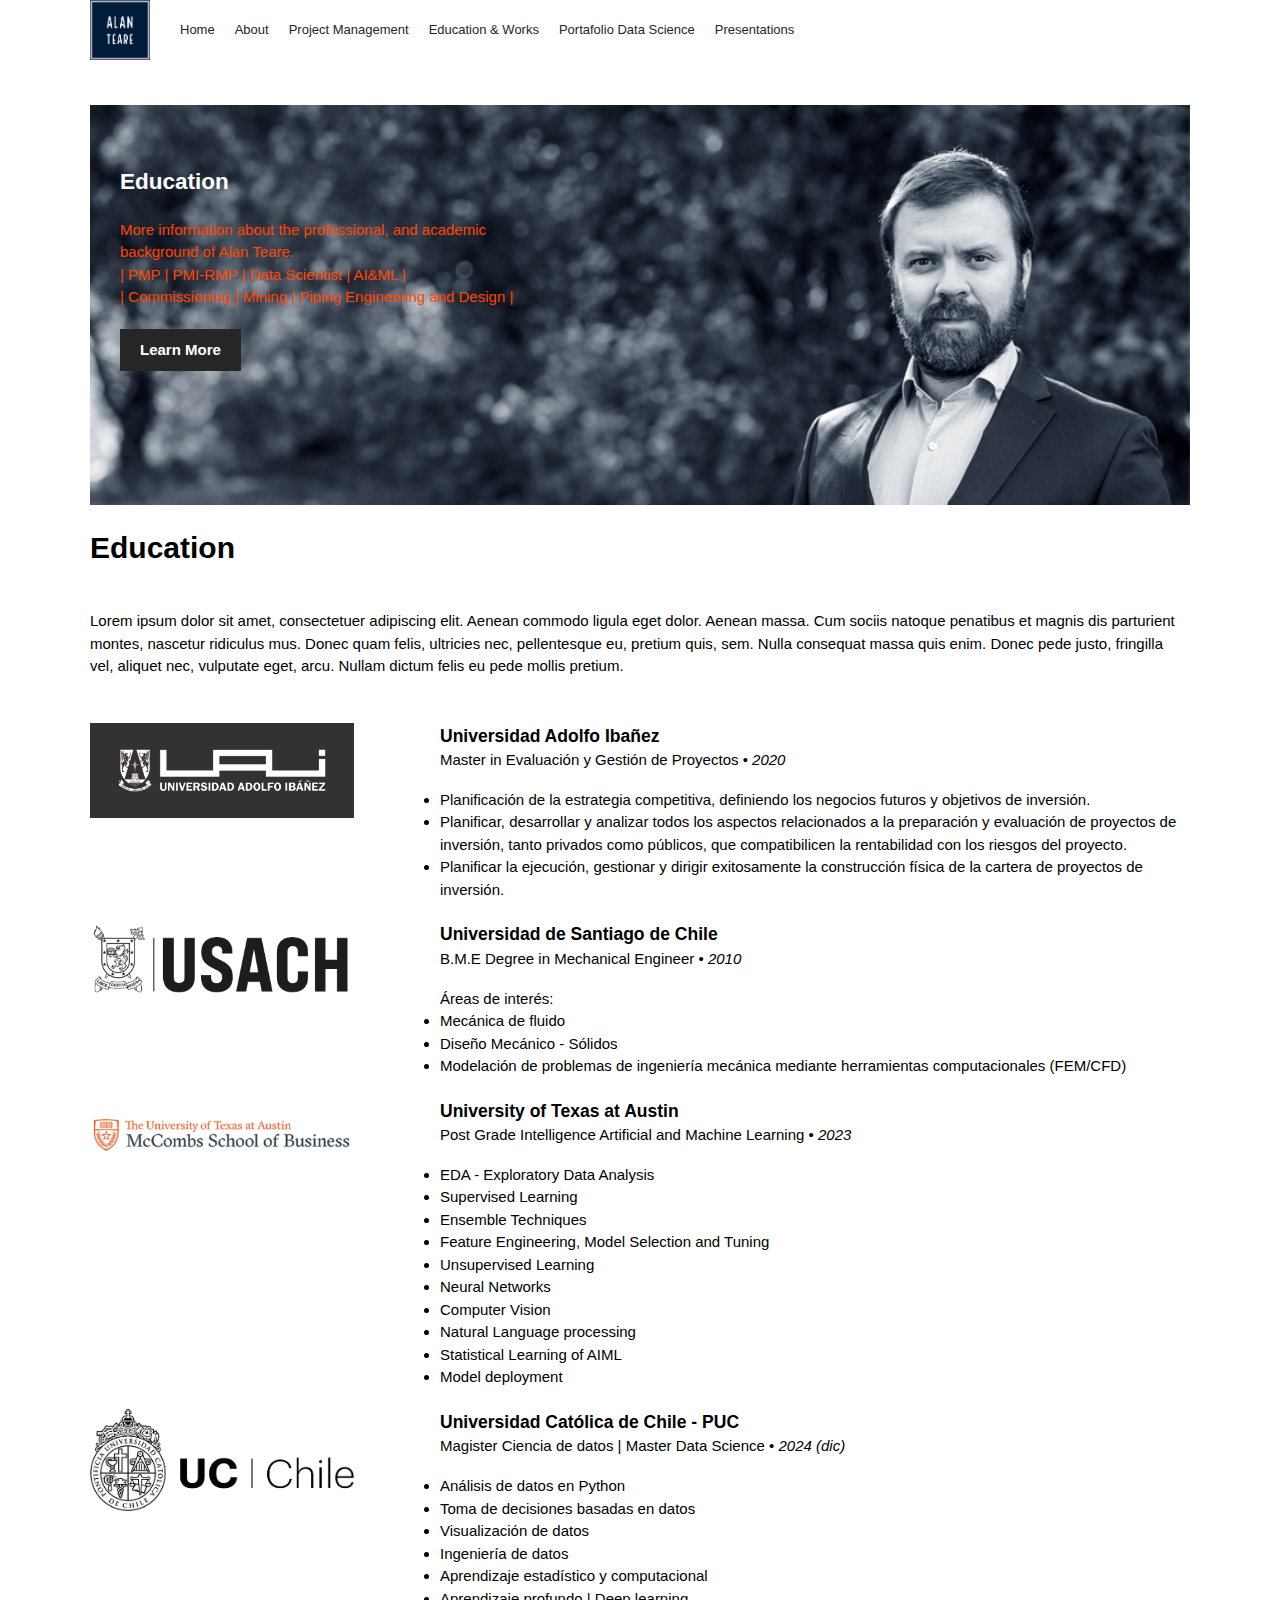
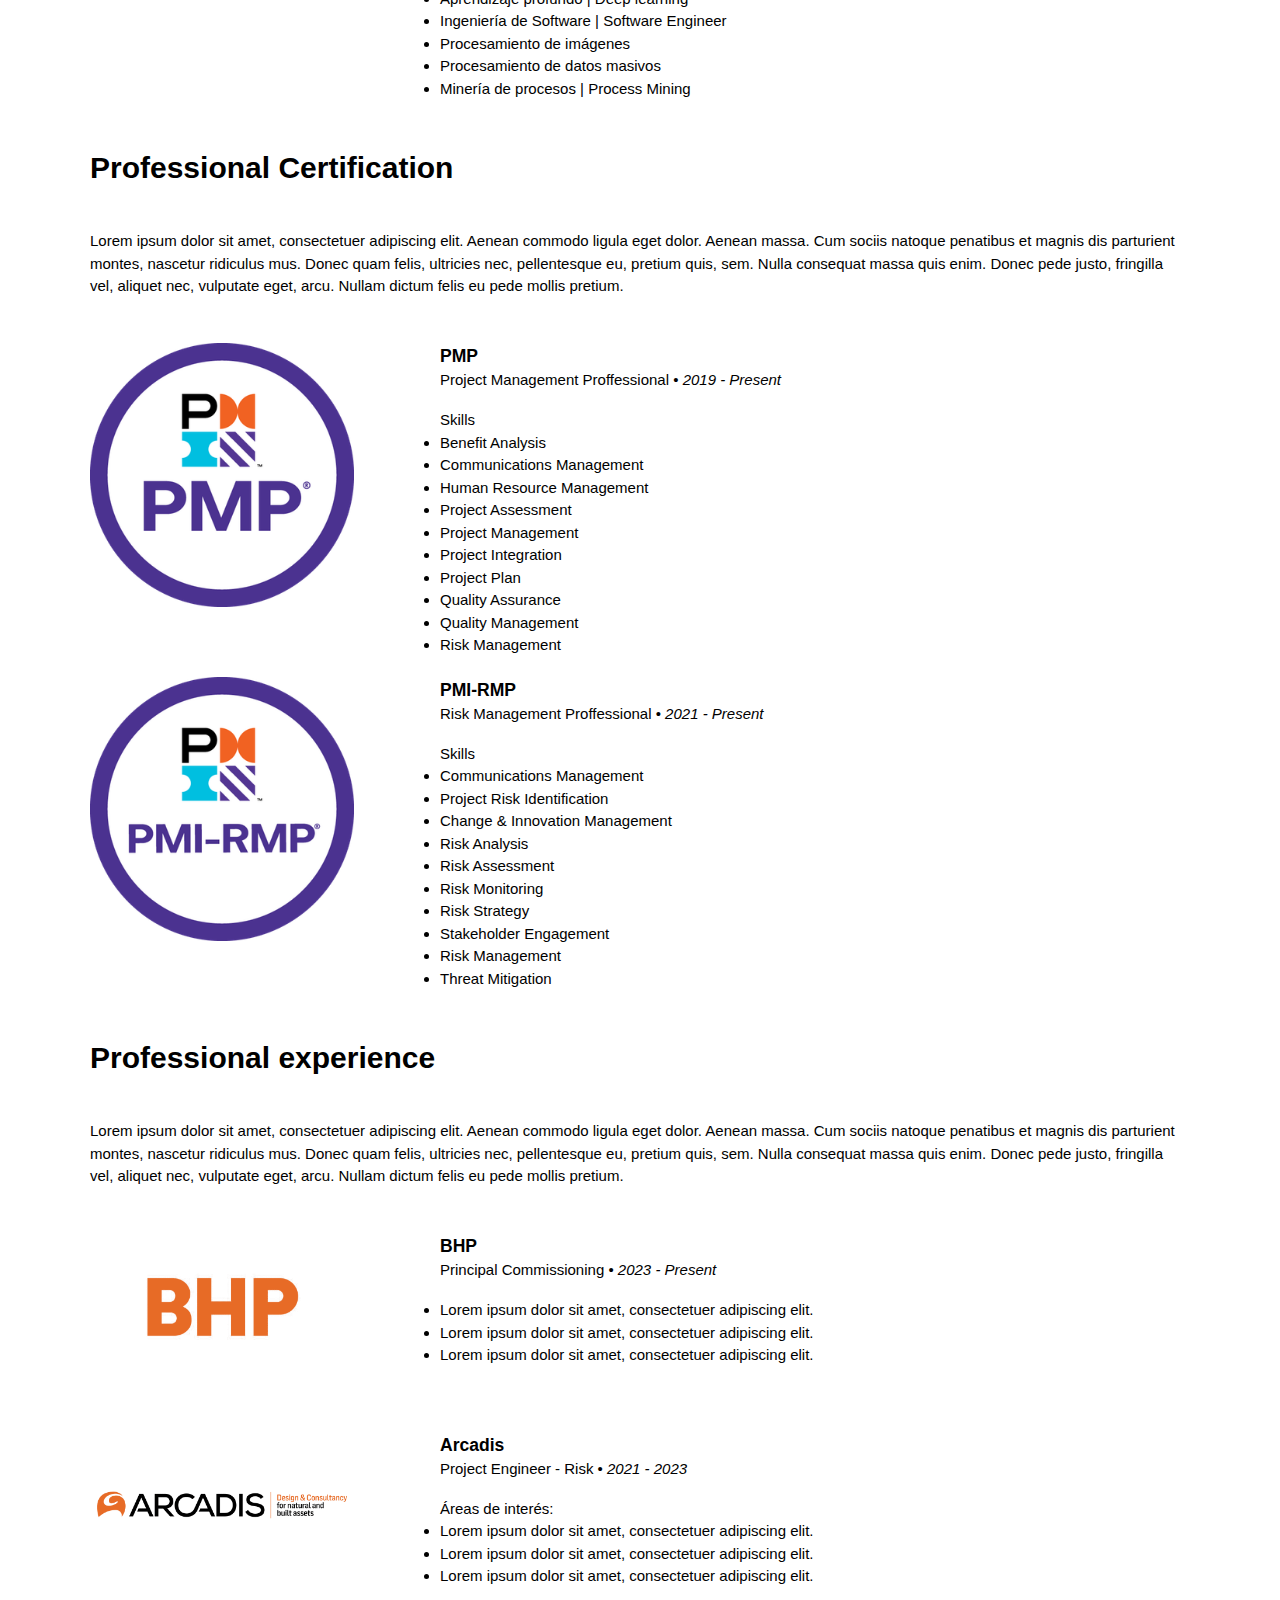
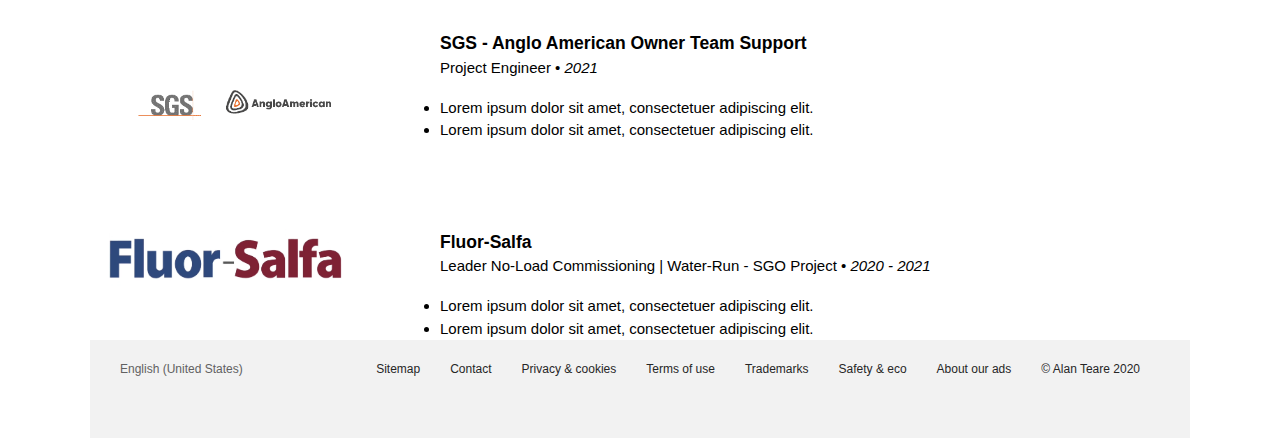
<file: Education.html>
<!DOCTYPE html>
    <html lang="en">
    
    <head>
        <meta charset="UTF-8">
        <meta name="viewport" content="width=device-width, initial-scale=1.0">
        <link rel="stylesheet" href="https://cdnjs.cloudflare.com/ajax/libs/font-awesome/6.5.1/css/all.min.css"
            integrity="sha512-DTOQO9RWCH3ppGqcWaEA1BIZOC6xxalwEsw9c2QQeAIftl+Vegovlnee1c9QX4TctnWMn13TZye+giMm8e2LwA=="
            crossorigin="anonymous" referrerpolicy="no-referrer" />
        <title>Alan Teare</title>
        <link rel="stylesheet" href="css/style.css">
    
    </head>
    
    <body>
        <div class="container">
            <!-- Navbar -->
            <nav class="main-nav">
                <br>
                <br>
                
                <img src="images\Logo2.jpg" alt="Alan Teare" class="logo">
                <ul class="main-menu">
                    <li><a href="#"> Home </a></li>
                    <li><a href="#"> About</a></li>
                    <li><a href="#"> Project Management </a></li>
                    <li><a href="#"> Education & Works </a></li>
                    <li><a href="#"> Portafolio Data Science</a></li>
                    <li><a href="#"> Presentations</a></li>
    
                </ul>
    
                <ul class="right-menu">
                    <li>
                        <a href="#">
                    </li>
                    <i class="fas fa-search"></i>
                    </a>
                    </i>
                    <li>
                        <a href="#">
                    </li>
                    <i class="fas fa-shopping-cart"></i>
                    </a>
                    </i>
                </ul>
    
            </nav>



        <!-- </section> -->
        <br>
        <br>
        <!-- Xbox -->
        <section class="xbox">
            <div class="content">
                <h2> Education</h2>
                <p> More information about the professional, and  academic background of Alan Teare. <br>
                | PMP | PMI-RMP | Data Scientist | AI&ML | <br>
                | Commissioning | Mining | Piping Engineering and Design | </p>
                <a href="#" class="btn">
                    Learn More <i class="fas fa-chevron-right"></i>
                </a>
            </div>
        </section>

        <div>
  
           <div class="content">
              <h1><span>Education</span></h1>
           </div>
  
           <div class="content">
 
                 <div>
                   <h3> </h3>
                    <p class="info"> <span></span> <em class="date"></em></p>
  
                    <p>
                    Lorem ipsum dolor sit amet, consectetuer adipiscing elit. Aenean commodo ligula eget dolor. Aenean massa.
                    Cum sociis natoque penatibus et magnis dis parturient montes, nascetur ridiculus mus. Donec quam felis,
                    ultricies nec, pellentesque eu, pretium quis, sem. Nulla consequat massa quis enim.
                    Donec pede justo, fringilla vel, aliquet nec, vulputate eget, arcu. Nullam dictum felis eu pede mollis pretium.
                    <br>
                    <br>
                    <br>

                    </p>
  
  
                 </div>
 
             </div>

        <section class="education-university">
            <div>
              <h1><img  src="images/logo-uai.jpg"></h1>
            </div>
  
           <div>
              <div>
                 <div>             
                    <h3>Universidad Adolfo Ibañez</h3>
                    <p class="info">Master in Evaluación y Gestión de Proyectos <span>&bull;</span> <em class="date"> 2020</em></p>
                    <p>
                       <li>Planificación de la estrategia competitiva, definiendo los negocios futuros y objetivos de inversión.</li>
                       <li>Planificar, desarrollar y analizar todos los aspectos relacionados a la preparación y evaluación de proyectos de inversión, tanto privados como públicos, que compatibilicen la rentabilidad con los riesgos del proyecto.</li>
                       <li>Planificar la ejecución, gestionar y dirigir exitosamente la construcción física de la cartera de proyectos de inversión.</li>
                    </p>
  
                 </div>
  
              </div> <!-- item end -->
       
           </div> <!-- main-col end -->
           
             <div>
              <h1><img  src="images/usach_logo_2.png"></h1>
              </div>
             <div>
                <div>
                   <div>
                      <h3>Universidad de Santiago de Chile</h3>
                    <p class="info">B.M.E Degree in Mechanical Engineer <span>&bull;</span> <em class="date"> 2010</em></p>
                    <p>
                    Áreas de interés:
                  <li> Mecánica de fluido </li>
                  <li> Diseño Mecánico - Sólidos</li>
                  <li> Modelación de problemas de ingeniería mecánica mediante herramientas computacionales (FEM/CFD)</li>
                    </p>
  
                </div>
  
            </div> <!-- item end -->
  
        </div> <!-- main-col end -->
  
  
           <div class="class="education-university"">
              <h1><img  src="images/UT_McCombs_3.png" width="200"></h1>
            </div>
  
           <div class="class="education-university"">
  
              <div>
  
                 <div>
  
                     <h3>University of  Texas at Austin   </h3>
                     <p class="info"> Post Grade Intelligence Artificial and Machine Learning <span>&bull;</span> <em class="date"> 2023</em></p>
                     <p>

                   
        
                     <li> EDA - Exploratory Data Analysis </li>
                     <li> Supervised Learning </li>
                     <li> Ensemble Techniques </li>
                     <li> Feature Engineering, Model Selection and Tuning </li>
                     <li> Unsupervised Learning </li>
                     <li> Neural Networks </li>
                     <li> Computer Vision </li>
                     <li> Natural Language processing </li>
                     <li> Statistical Learning of AIML </li>
                     <li> Model deployment </li>
                     </p>
                  </div>
              </div> <!-- item end -->
           </div> <!--main-col end -->

           <div class="class="education-university"">
            <h1><img  src="images/UC_Chile.jpg" width="200"></h1>
          </div>

         <div class="class="education-university"">

            <div>

               <div>

                   <h3>Universidad Católica de Chile - PUC   </h3>
                   <p class="info"> Magister Ciencia de datos | Master Data Science <span>&bull;</span> <em class="date"> 2024 (dic) </em></p>
                   <p>

                 
      
                   <li>  Análisis de datos en Python </li>
                   <li> Toma de decisiones basadas en datos </li>
                   <li> Visualización de datos </li>
                   <li> Ingeniería de datos </li>
                   <li> Aprendizaje estadístico y computacional </li>
                   <li> Aprendizaje profundo | Deep learning </li>
                   <li> Ingeniería de Software | Software Engineer </li>
                   <li> Procesamiento de imágenes </li>
                   <li> Procesamiento de datos masivos </li>
                   <li> Minería de procesos | Process Mining </li>
                   </p>
                </div>
            </div> <!-- item end -->
         </div> <!--main-col end -->           




    </section>

    <br>
    <br>
    
        <div>
    
           <div class="content">
              <h1><span> Professional Certification </span></h1>
           </div>
    
           <div class="content">
    
                 <div>
                   <h3> </h3>
                    <p class="info"> <span></span> <em class="date"></em></p>
    
                    <p>
                    Lorem ipsum dolor sit amet, consectetuer adipiscing elit. Aenean commodo ligula eget dolor. Aenean massa.
                    Cum sociis natoque penatibus et magnis dis parturient montes, nascetur ridiculus mus. Donec quam felis,
                    ultricies nec, pellentesque eu, pretium quis, sem. Nulla consequat massa quis enim.
                    Donec pede justo, fringilla vel, aliquet nec, vulputate eget, arcu. Nullam dictum felis eu pede mollis pretium.
                    <br>
                    <br>
                    <br>
    
                    </p>
    
    
                 </div>
    
             </div>
    
        <section class="education-university">
            <div>
              <h1><img  src="images/pmp-600px.png" ></h1>
            </div>
    
           <div>
              <div>
                 <div>             
                    <h3>PMP</h3>
                    <p class="info"> Project Management Proffessional <span>&bull;</span> <em class="date"> 2019 -  Present</em></p>
                    <p>
                        Skills
                       <li>Benefit Analysis </li>
                       <li>Communications Management</li>
                       <li>Human Resource Management</li>
                       <li>Project Assessment</li>
                       <li>Project Management</li>
                       <li>Project Integration</li>
                       <li>Project Plan</li>
                       <li>Quality Assurance</li>
                       <li>Quality Management</li>
                       <li>Risk Management</li>
                    </p>
    
                 </div>
    
              </div> <!-- item end -->
       
           </div> <!-- main-col end -->
           
             <div>
              <h1><img  src="images/pmi-rmp-600px.png"></h1>
              </div>
             <div>
                <div>
                   <div>
                      <h3>PMI-RMP</h3>
                    <p class="info"> Risk Management Proffessional <span>&bull;</span> <em class="date"> 2021 - Present</em></p>
                    <p>
                    Skills

                  <li> Communications Management</li>
                  <li>Project Risk Identification</li>
                  <li>Change & Innovation Management</li>
                  <li>Risk Analysis</li>
                  <li>Risk Assessment</li>
                  <li>Risk Monitoring</li>
                  <li>Risk Strategy</li>
                  <li>Stakeholder Engagement</li>
                  <li>Risk Management</li>
                  <li>Threat Mitigation</li>

                  
                  
                  
                  
                  
                  
                  

                    </p>
    
                </div>
    
            </div> <!-- item end -->
    
        </div> <!-- main-col end -->
    
    

    </section>
    
    
          



<br>
<br>

    <div>

       <div class="content">
          <h1><span> Professional experience </span></h1>
       </div>

       <div class="content">

             <div>
               <h3> </h3>
                <p class="info"> <span></span> <em class="date"></em></p>

                <p>
                Lorem ipsum dolor sit amet, consectetuer adipiscing elit. Aenean commodo ligula eget dolor. Aenean massa.
                Cum sociis natoque penatibus et magnis dis parturient montes, nascetur ridiculus mus. Donec quam felis,
                ultricies nec, pellentesque eu, pretium quis, sem. Nulla consequat massa quis enim.
                Donec pede justo, fringilla vel, aliquet nec, vulputate eget, arcu. Nullam dictum felis eu pede mollis pretium.
                <br>
                <br>
                <br>

                </p>


             </div>

         </div>

    <section class="education-university">
        <div>
          <h1><img  src="images/BHP.png" ></h1>
        </div>

       <div>
          <div>
             <div>             
                <h3>BHP</h3>
                <p class="info">Principal Commissioning <span>&bull;</span> <em class="date"> 2023 -  Present</em></p>
                <p>
                   <li>Lorem ipsum dolor sit amet, consectetuer adipiscing elit.</li>
                   <li>Lorem ipsum dolor sit amet, consectetuer adipiscing elit.</li>
                   <li>Lorem ipsum dolor sit amet, consectetuer adipiscing elit.</li>
                </p>

             </div>

          </div> <!-- item end -->
   
       </div> <!-- main-col end -->
       
         <div>
          <h1><img  src="images/arcadis-logo-vector.png"></h1>
          </div>
         <div>
            <div>
               <div>
                  <h3>Arcadis</h3>
                <p class="info"> Project Engineer - Risk <span>&bull;</span> <em class="date"> 2021 - 2023</em></p>
                <p>
                Áreas de interés:
              <li> Lorem ipsum dolor sit amet, consectetuer adipiscing elit. </li>
              <li> Lorem ipsum dolor sit amet, consectetuer adipiscing elit.</li>
              <li> Lorem ipsum dolor sit amet, consectetuer adipiscing elit.</li>
                </p>

            </div>

        </div> <!-- item end -->

    </div> <!-- main-col end -->


       <div class="class="education-university"">
          <h1><img  src="images/SGS_Anglo.png" width="200"></h1>
        </div>

       <div class="class="education-university"">

          <div>

             <div>

                 <h3> SGS - Anglo American Owner Team Support </h3>
                 <p class="info"> Project Engineer <span>&bull;</span> <em class="date"> 2021</em></p>
                 <p>
                 <li> Lorem ipsum dolor sit amet, consectetuer adipiscing elit. </li>
                 <li> Lorem ipsum dolor sit amet, consectetuer adipiscing elit. </li>

                 </p>
              </div>
          </div> <!-- item end -->
       </div> <!--main-col end -->

       <div class="class="education-university"">
        <h1><img  src="images/Fluor_Salfa.png" width="200"></h1>
      </div>

     <div class="class="education-university"">

        <div>

           <div>

               <h3> Fluor-Salfa </h3>
               <p class="info"> Leader No-Load Commissioning |  Water-Run - SGO Project <span>&bull;</span> <em class="date"> 2020 - 2021</em></p>
               <p>
               <li> Lorem ipsum dolor sit amet, consectetuer adipiscing elit. </li>
               <li> Lorem ipsum dolor sit amet, consectetuer adipiscing elit. </li>

               </p>
            </div>
        </div> <!-- item end -->
     </div> <!--main-col end -->



</section>


  















    </div>
</body>

<!-- Footer -->
<footer class="footer">
    <div class="footer-inner">
        <div><i class="fas fa-globe fa-2x"></i> English (United States)</div>
        <ul>
            <li><a href="#">Sitemap</a></li>
            <li><a href="#">Contact </a></li>
            <li><a href="#">Privacy & cookies</a></li>
            <li><a href="#">Terms of use</a></li>
            <li><a href="#">Trademarks</a></li>
            <li><a href="#">Safety & eco</a></li>
            <li><a href="#">About our ads</a></li>
            <li><a href="#">&copy; Alan Teare 2020</a></li>
        </ul>
    </div>
</footer>

</html>
</file>
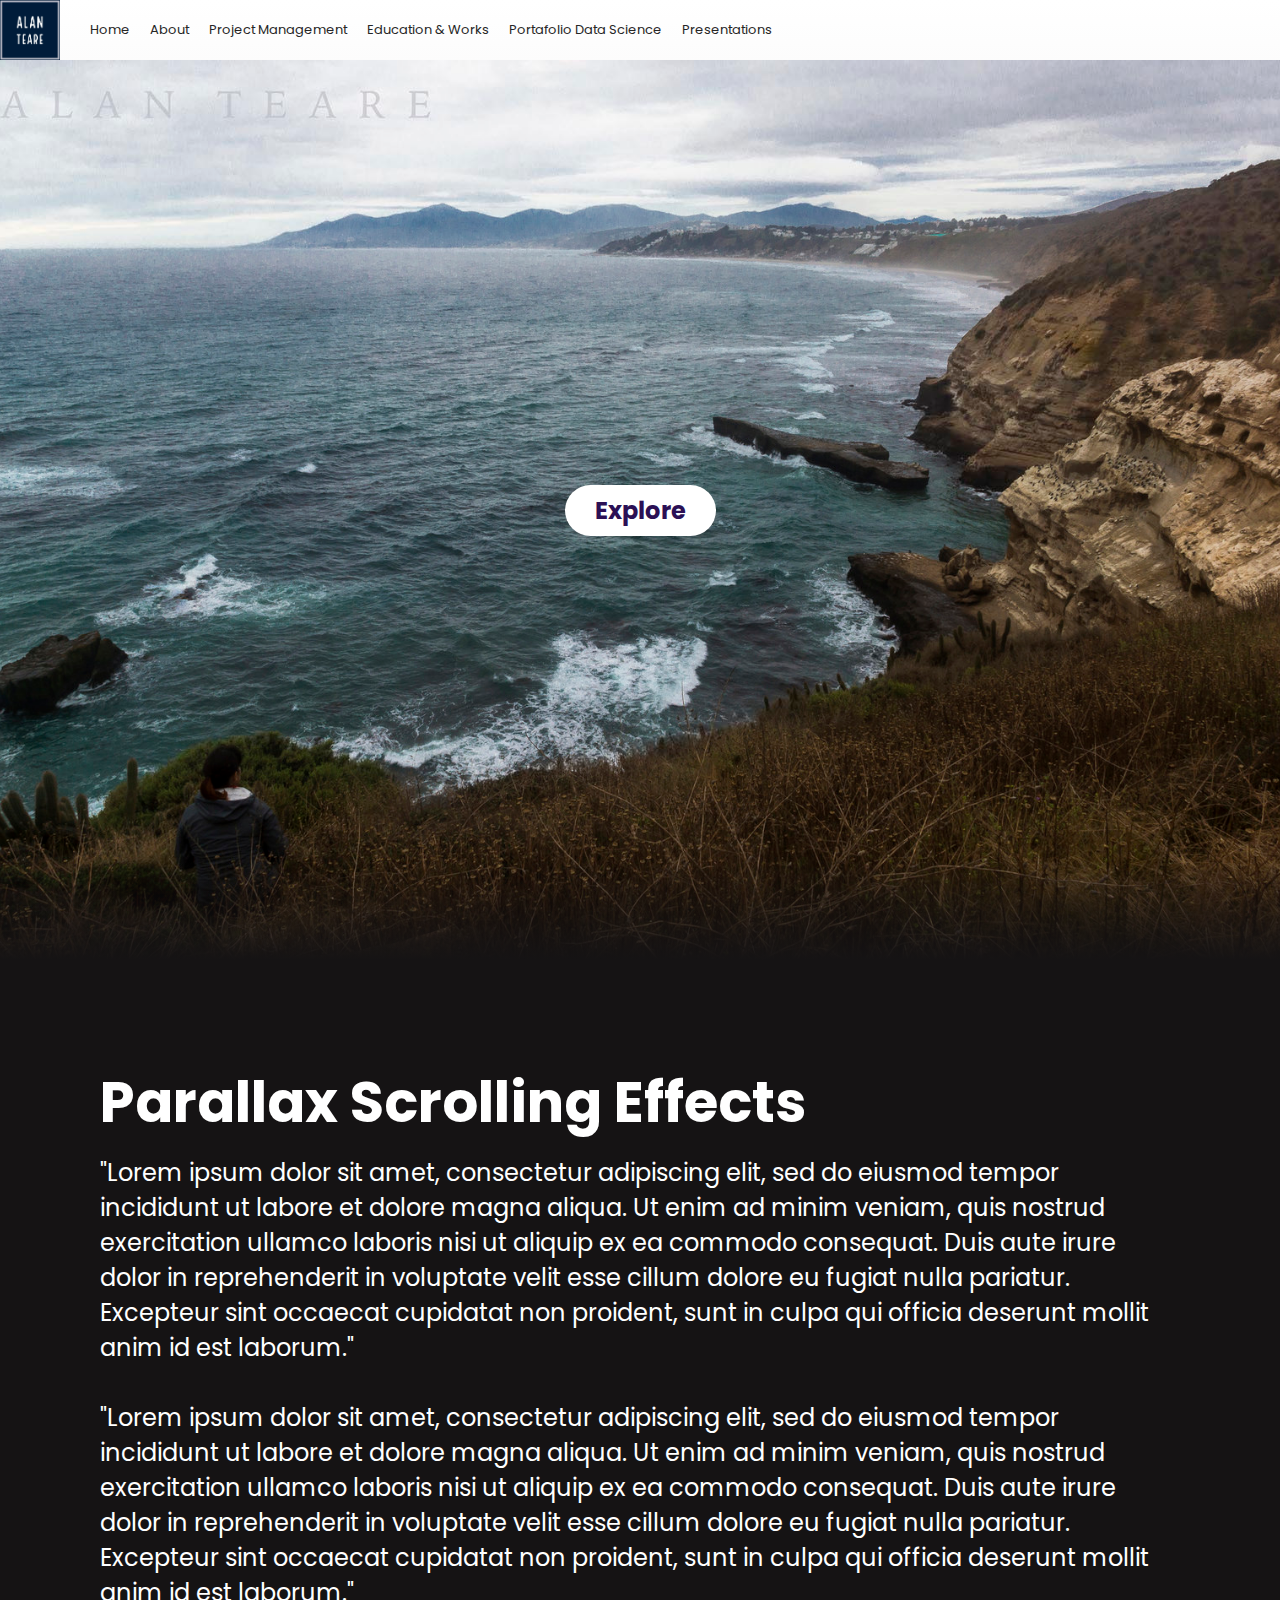
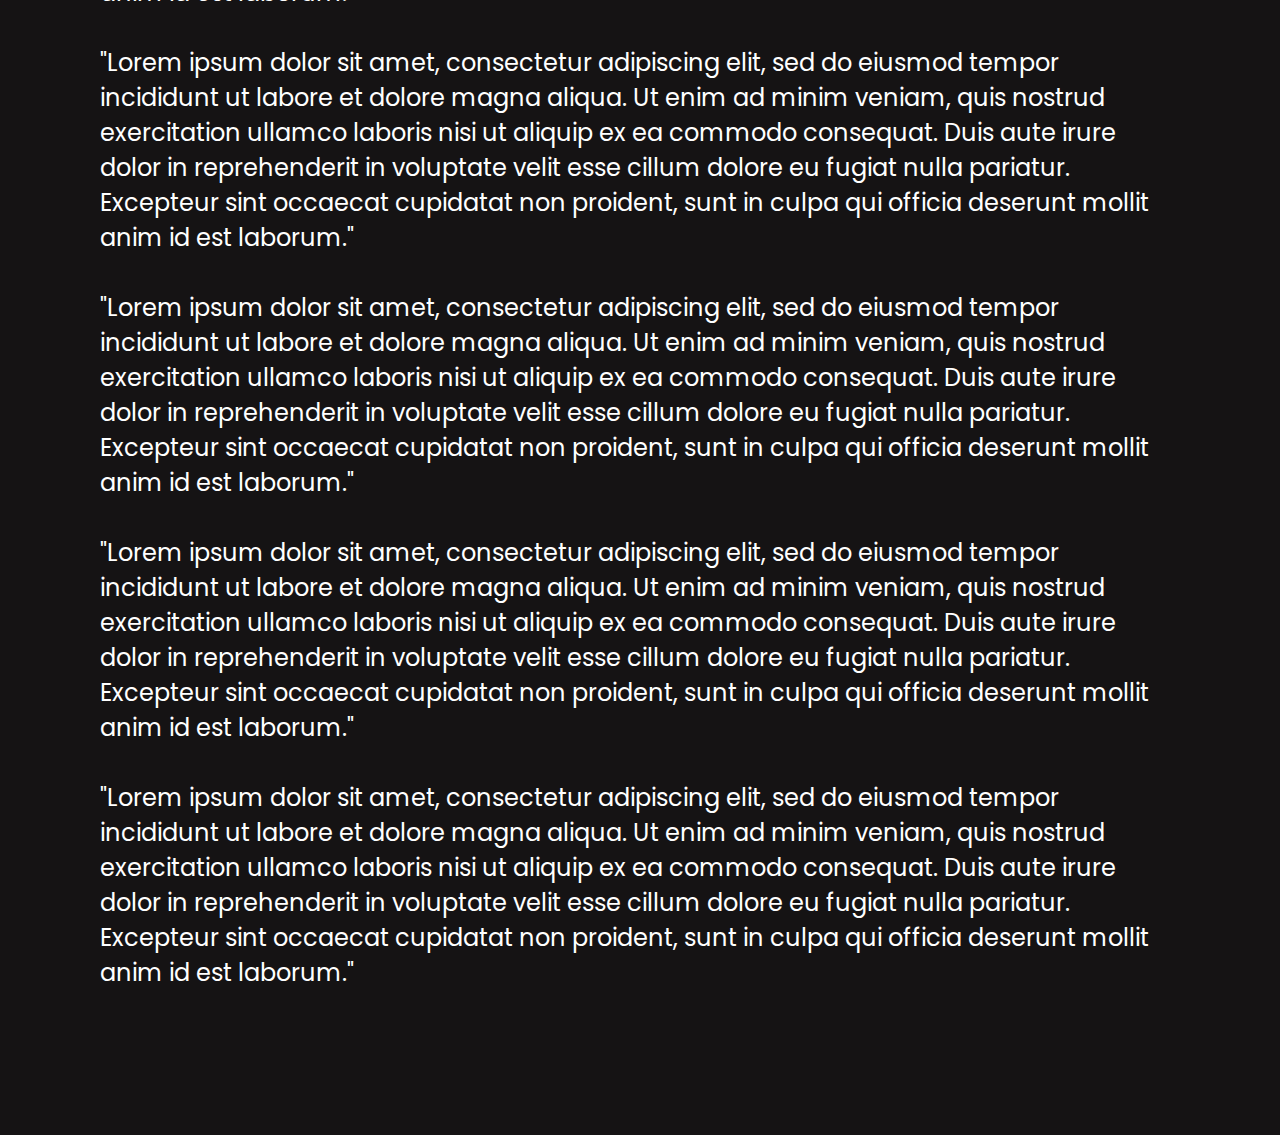
<file: Scrollytelling/Scrollytelling_project_1.html>
<!DOCTYPE html>
<html lang="en">

<head>
  <meta charset="UTF-8">
  <meta name="viewport" content="width=device-width, initial-scale=1.0">
  <link rel="stylesheet" href="https://cdnjs.cloudflare.com/ajax/libs/font-awesome/6.5.1/css/all.min.css"
    integrity="sha512-DTOQO9RWCH3ppGqcWaEA1BIZOC6xxalwEsw9c2QQeAIftl+Vegovlnee1c9QX4TctnWMn13TZye+giMm8e2LwA=="
    crossorigin="anonymous" referrerpolicy="no-referrer" />
  <title>Alan Teare</title>
  <link rel="stylesheet" href="style.css">

</head>

<body>
  <!-- <header>
    <a href="../index.html" class="logo">
    <img src="../images/Logo2.jpg" ref="../index.html" alt="Alan Teare" class="logo">
  </a>
    <ul>
      <li><a href="#" class="active">Home</a></li>
      <li><a href="#">About</a></li>
      <li><a href="#">Work</a></li>
      <li><a href="#">Contact</a></li>
    </ul>
  </header> -->

  <body>
    <div class="container">
      <!-- Navbar -->
      <nav class="main-nav">
        <img src="../images/Logo2.jpg" alt="Alan Teare" class="logo">
        <ul class="main-menu">
          <li><a href="../index.html"> Home </a></li>
          <li><a href="#"> About</a></li>
          <li><a href="#"> Project Management </a></li>
          <li><a href="#"> Education & Works </a></li>
          <li><a href="#"> Portafolio Data Science</a></li>
          <li><a href="#"> Presentations</a></li>

        </ul>

        <ul class="right-menu">
          <li>
            <a href="#">
          </li>
          <i class="fas fa-search"></i>
          </a>
          </i>
          <li>
            <a href="https://www.linkedin.com/in/alan-teare/">
          </li>
          <i class="fab fa-linkedin"></i>
          </a>
          </i>
        </ul>

      </nav>



      <section>

        <!-- <img src="sea_sea.png" id="sea"> -->
        <img src="sea_middle.png" id="sea_middle">
        <img src="Front_sea.png" id="Front_sea">
        <img src="ATD-03.jpg" id="sea_complete">

        <h2 id="text"> Chilean Sea Explorer: <br> A Data-Driven Journey </h2>
        <a href="#sec" id="btn">Explore</a>

        <img src="sea_back.png" id="sea_back">

        <img src="sea_sea.png" id="sea">

      </section>

      <div class="sec" id="sec">
        <h2>Parallax Scrolling Effects</h2>
        <p> "Lorem ipsum dolor sit amet, consectetur adipiscing elit, sed do eiusmod
          tempor incididunt ut labore et dolore magna aliqua. Ut enim ad minim veniam,
          quis nostrud exercitation ullamco laboris nisi ut aliquip ex ea commodo consequat.
          Duis aute irure dolor in reprehenderit in voluptate velit esse cillum dolore eu fugiat nulla pariatur.
          Excepteur sint occaecat cupidatat non proident, sunt in culpa qui officia deserunt mollit anim id est
          laborum."
          <br><br>
          "Lorem ipsum dolor sit amet, consectetur adipiscing elit, sed do eiusmod
          tempor incididunt ut labore et dolore magna aliqua. Ut enim ad minim veniam,
          quis nostrud exercitation ullamco laboris nisi ut aliquip ex ea commodo consequat.
          Duis aute irure dolor in reprehenderit in voluptate velit esse cillum dolore eu fugiat nulla pariatur.
          Excepteur sint occaecat cupidatat non proident, sunt in culpa qui officia deserunt mollit anim id est
          laborum."
          <br><br>
          "Lorem ipsum dolor sit amet, consectetur adipiscing elit, sed do eiusmod
          tempor incididunt ut labore et dolore magna aliqua. Ut enim ad minim veniam,
          quis nostrud exercitation ullamco laboris nisi ut aliquip ex ea commodo consequat.
          Duis aute irure dolor in reprehenderit in voluptate velit esse cillum dolore eu fugiat nulla pariatur.
          Excepteur sint occaecat cupidatat non proident, sunt in culpa qui officia deserunt mollit anim id est
          laborum."
          <br><br>
          "Lorem ipsum dolor sit amet, consectetur adipiscing elit, sed do eiusmod
          tempor incididunt ut labore et dolore magna aliqua. Ut enim ad minim veniam,
          quis nostrud exercitation ullamco laboris nisi ut aliquip ex ea commodo consequat.
          Duis aute irure dolor in reprehenderit in voluptate velit esse cillum dolore eu fugiat nulla pariatur.
          Excepteur sint occaecat cupidatat non proident, sunt in culpa qui officia deserunt mollit anim id est
          laborum."
          <br><br>
          "Lorem ipsum dolor sit amet, consectetur adipiscing elit, sed do eiusmod
          tempor incididunt ut labore et dolore magna aliqua. Ut enim ad minim veniam,
          quis nostrud exercitation ullamco laboris nisi ut aliquip ex ea commodo consequat.
          Duis aute irure dolor in reprehenderit in voluptate velit esse cillum dolore eu fugiat nulla pariatur.
          Excepteur sint occaecat cupidatat non proident, sunt in culpa qui officia deserunt mollit anim id est
          laborum."
          <br><br>
          "Lorem ipsum dolor sit amet, consectetur adipiscing elit, sed do eiusmod
          tempor incididunt ut labore et dolore magna aliqua. Ut enim ad minim veniam,
          quis nostrud exercitation ullamco laboris nisi ut aliquip ex ea commodo consequat.
          Duis aute irure dolor in reprehenderit in voluptate velit esse cillum dolore eu fugiat nulla pariatur.
          Excepteur sint occaecat cupidatat non proident, sunt in culpa qui officia deserunt mollit anim id est
          laborum."
          <br><br>
        </p>

      </div>
      <script>
        let sea = document.getElementById('sea');
        let sea_back = document.getElementById('sea_back');
        let sea_middle = document.getElementById('sea_middle');
        let btn = document.getElementById('btn');
        let text = document.getElementById('text');
        let Front_sea = document.getElementById('Front_sea');
        let header = document.querySelector('header');
        let sec = document.getElementById('sec')
        window.addEventListener('scroll', function () {
          let value = window.scrollY;
          // sea.style.transform = 'rotate('+ 0.0015* value + 'deg)';
          sea.style.left = value * 0.01 + 'px';
          sea_back.style.marginRight = value * 4 + 'px';
          text.style.marginRight = value * 15 + 'px';
          btn.style.marginTop = value * 1.5 + 'px';
          // Front_sea.style.scrollMarginLeft = value* 14 + 'px';
          header.style.top = value * 0.5 + 'px';
          sec.style.marginRight = value * 30 + 'px';

        })
      </script>
  </body>

</html>
</file>
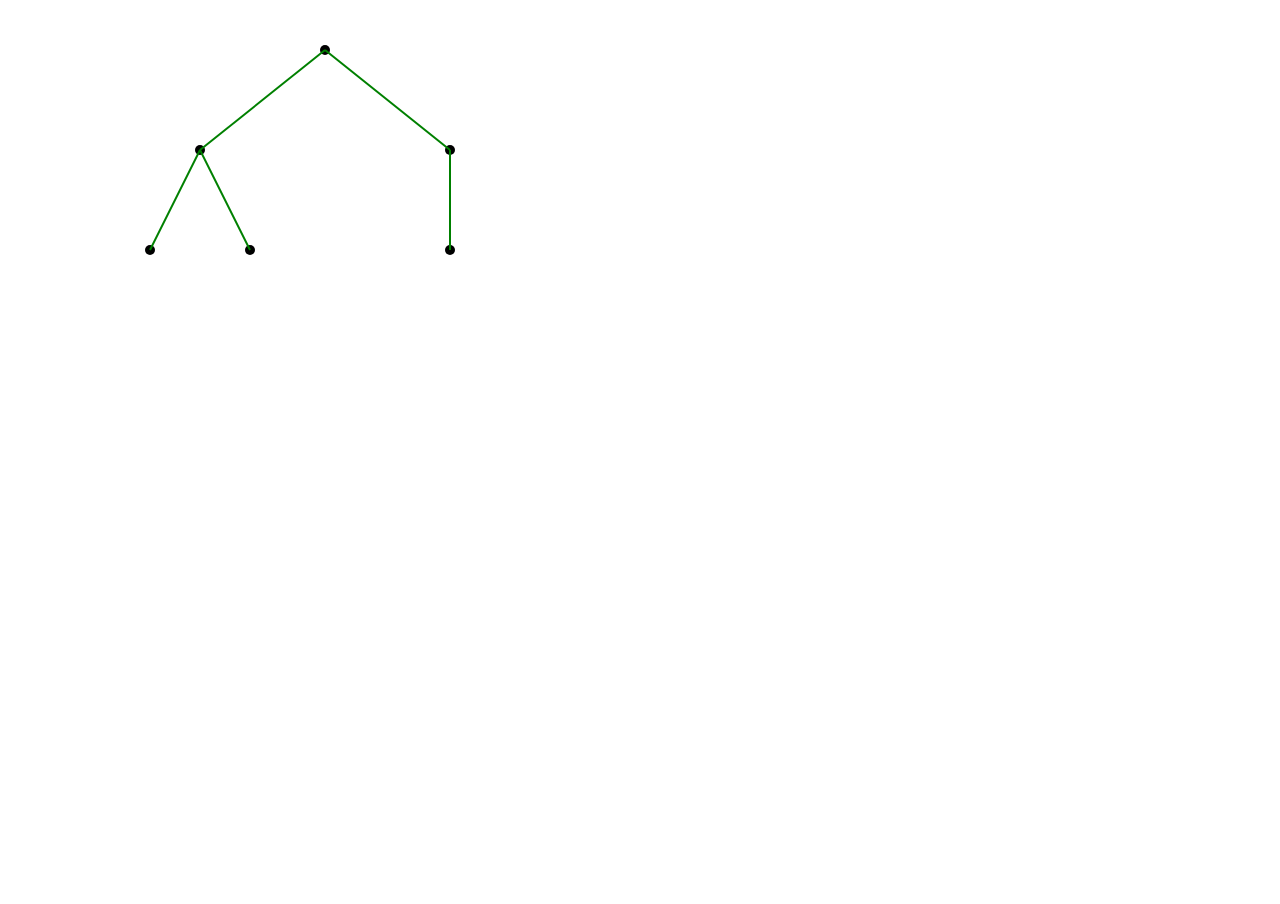
<file: Projects/D3/Project_Alan/d3.html>
<!DOCTYPE html>
<html lang="en">

<head>
	<meta charset="utf-8">
	<title>D3.js Essential Training for Data Scientists - Alan Teare</title>
	<link rel="stylesheet" type="text/css" href="style.css">
	<script type="text/javascript" src="d3.v4.js"></script>
</head>

<body>
	<!-- <script type="text/javascript" src="shapes.js"></script> -->
	<script type="text/javascript" src="tree.js"></script>

</body>

</html>
</file>
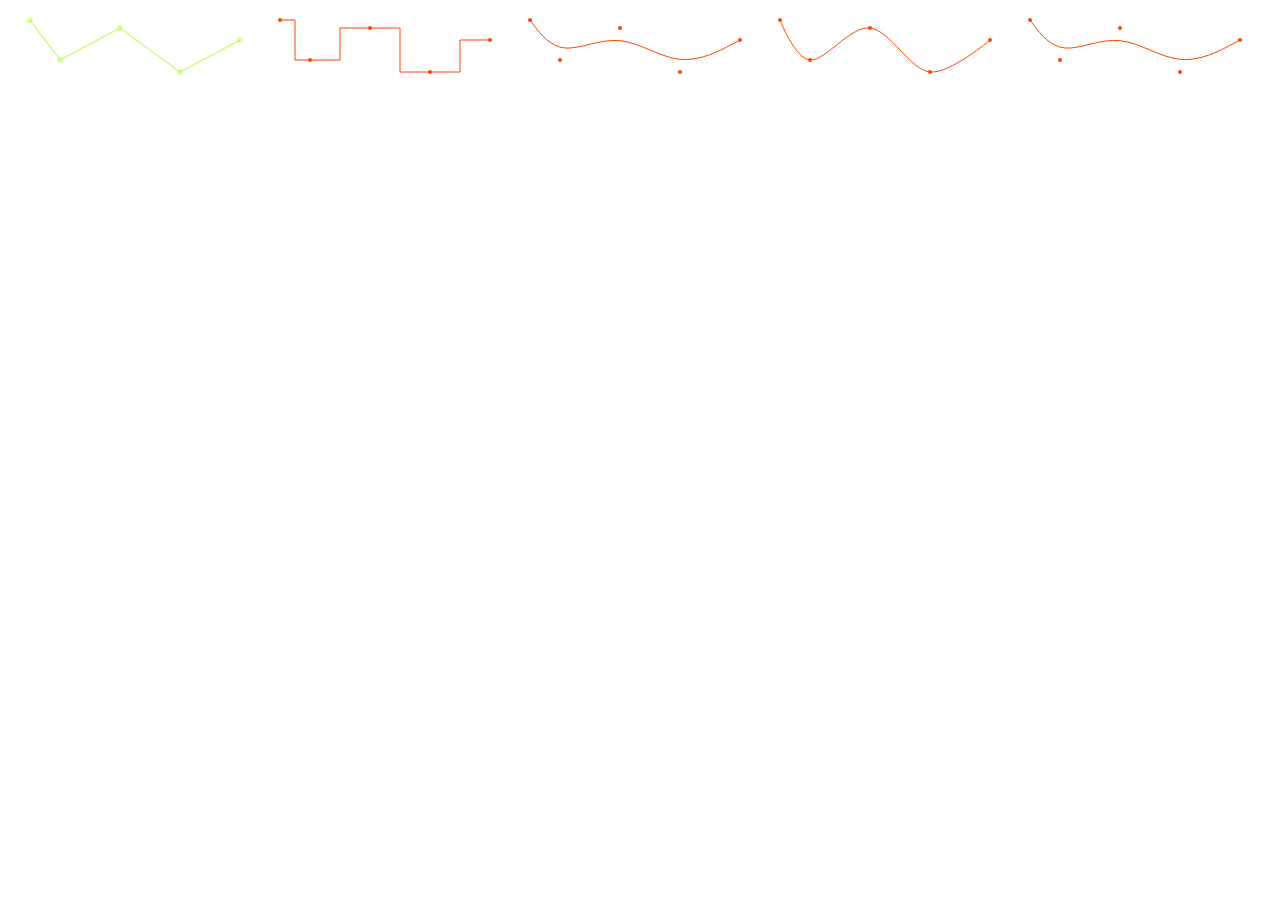
<file: Projects/D3/Ch_02/02_04/d3.html>
<!DOCTYPE html>
<html lang="en">

<head>
	<meta charset="utf-8">
	<title>D3.js Essential Training for Data Scientists</title>
	<link rel="stylesheet" type="text/css" href="style.css">
	<script type="text/javascript" src="d3.v4.js"></script>
</head>

<body>
	<!-- <script type="text/javascript" src="shapes.js"></script> -->
	<script type="text/javascript" src="interpolate.js"></script>

</body>

</html>
</file>
<file: css/style.css>
* {
  box-sizing: border-box;
  margin: 0;
  padding: 0;
}

body {
  font-family: 'Segoe UI', Tahoma, Geneva, Verdana, sans-serif;
  background: #fff;
  color: #000;
  font-size: 15px;
  line-height: 1.5;
}

a {
  color: #262626;
  text-decoration: none;
}

ul {
  list-style: none;
}



.container {
  width: 90%;
  max-width: 1100px;
  margin: auto;
  background-color: white;
}

/* Nav */
.main-nav {
  display: flex;
  align-items: center;
  justify-content: space-between;
  height: 60px;
  padding: 20px 0;
  font-size: 13px;
}

.main-nav .logo {
  width: 60px;
}

.main-nav ul {
  display: flex;
}

.main-nav ul li {
  padding: 0 10px;
}

.main-nav ul li a {
  padding-bottom: 2px;
}

.main-nav ul li a:hover {
  border-bottom: 2px solid #262626;
}

.main-nav ul.main-menu {
  flex: 1;
  margin-left: 20px;
}

.menu-btn {
  cursor: pointer;
  position: absolute;
  top: 20px;
  right: 30px;
  z-index: 2;
  display: none;
}


/* Botton Shop now */
.btn {
  cursor: pointer;
  display: inline-block;
  border: 0;
  font-weight: bold;
  padding: 10px 20px;
  background: #262626;
  color: #fff;
  font-size: 15px;
}

.btn:hover {
  opacity: 0.9;

}

/* showcase */

.showcase {
  width: 100%;
  height: 400px;
  background: url('../images/header-background_4.jpg') no-repeat center center/cover;
  display: flex;
  flex-direction: column;
  align-items: center;
  text-align: center;
  justify-content: center;
  padding-bottom: 50px;
  margin-bottom: 20px;
}

.showcase h2 {
  margin-bottom: 10px;
  font-weight: bold;
  font-size: 2.5em;
  color: orangered;

}

.showcase .btn {
  margin-top: 20px;
}

.showcase p {
  color: black;
  font-weight: bold;
  /* text-shadow: -1px 0 black, 0 1px black, 1px 0 black, 0 -1px black; */
}



/* Home Cards */

.home-cards {
  display: grid;
  grid-template-columns: repeat(4, 1fr);
  grid-gap: 20px;
}

.home-cards img {
  width: 100%;
  margin-bottom: 20px;
}


.home-cards h3 {
  margin-bottom: 5px;
}

.home-cards a {
  display: inline-block;
  padding-top: 10px;
  color: #0067b8;
  text-transform: uppercase;
  font-weight: bold;
}

.home-cards a:hover i {
  margin-left: 10px;

}


/* education-university */



.education-university {
  display: grid;
  grid-template-columns: 30% 70%;
  grid-gap: 20px;
}

.education-university img {
  width: 80%;
  margin-bottom: 20px;
}

/* Xbox */
.xbox {
  width: 100%;
  height: 400px;
  background: url('../images/profilepic_4.jpg') no-repeat center center/cover;
  margin-bottom: 20px;
}




.xbox .content {
  width: 40%;
  padding: 50px 0 0 30px;
}

.xbox h2,
.carbon h2 {
  margin: 10px 0 20px;
  color: #fff
}


.xbox p {
  margin: 10px 0 20px;
  color: orangered
}

.carbon p {
  margin: 10px 0 20px;
  color: orangered
}

/* Carbon */
.carbon {
  width: 100%;
  height: 350px;
  background: url('../images/DS_projects_003.jpg') no-repeat center center/cover;
}

.carbon .content {
  width: 55%;
  padding: 10px 0 0 30px;
}


/* info */
.info {
  width: 100%;
  height: 20px;
  margin-bottom: 20px;
  text-align: justify;
}

.info p {
  text-align: justify;
}

/* 

.xbox .content {
  width: 40%;
  padding: 50px 0 0 30px;
}

.xbox h2, .carbon h2 {
  margin: 10px 0 20px;
  color: #fff 
}


.xbox p  {
  margin: 10px 0 20px;
  color: orangered 
}

.carbon p {
  margin: 10px 0 20px;
  color: orangered 
} */


/* Follow */
.follow {
  display: flex;
  align-items: center;
  justify-content: flex-start;
  margin: 30px 0 30px;
}

.follow * {
  margin-right: 10px;
}

/* Links */
.links {
  background: #f2f2f2;
  color: #616161;
  font-size: 12px;
  padding: 35px 0;
}

.links-inner {
  max-width: 1100px;
  margin: 0 auto;
  padding: 0 20px;
  display: grid;
  grid-template-columns: repeat(6, 1fr);
  grid-gap: 10px;
  align-items: flex-start;
  justify-content: center;
}

.links li {
  line-height: 2.8;
}

/* Footer */
.footer {
  background: #f2f2f2;
  color: #616161;
  font-size: 12px;
  padding: 20px 0;
}

.footer-inner {
  max-width: 1100px;
  margin: 0 auto;
  padding: 0 20px 0 20px;
  display: flex;
  align-items: center;
  justify-content: space-between;
}

.footer div {
  margin-bottom: 20px;
  display: flex;
  align-items: center;
}

.footer div i {
  margin-right: 10px;
}

.footer ul {
  display: flex;
  flex-wrap: wrap;
}

.footer li {
  margin-right: 30px;
  margin-bottom: 20px;
}

@media(max-width: 700px) {
  .menu-btn {
    display: block;
  }

  .menu-btn:hover {
    opacity: 0.5;
  }

  .main-nav ul.right-menu {
    margin-right: 50px;
  }

  .main-nav ul.main-menu {
    display: block;
    position: absolute;
    top: 0;
    left: 0;
    background: #f2f2f2;
    width: 50%;
    height: 100%;
    border-right: #ccc 1px solid;
    opacity: 0.9;
    padding: 30px;
    transform: translateX(-500px);
    transition: transform 0.5s ease-in-out;
  }

  .main-nav ul.main-menu li {
    padding: 10px;
    border-bottom: #ccc solid 1px;
    font-size: 14px;
  }

  .main-nav ul.main-menu li:last-child {
    border-bottom: 0;
  }

  .main-nav ul.main-menu.show {
    transform: translateX(-20px);
  }

  .home-cards {
    grid-template-columns: repeat(2, 1fr);
  }

  .xbox .content p {
    display: none;
  }

  .xbox .content h2 {
    margin-bottom: 20px;
  }

  .carbon .content {
    width: 85%;
  }
</file>
<file: Scrollytelling/style.css>
@import url('https://fonts.googleapis.com/css?family=Poppins:300,400,500,600,700,800,900&display=swap');

* {
  box-sizing: border-box;
  margin: 0;
  padding: 0;
  font-family: 'Poppins', sans-serif;
  scroll-behavior: smooth;
}

body {
  /* font-family: 'Segoe UI', Tahoma, Geneva, Verdana, sans-serif; */
  min-height: 100vh;
  overflow-x: hidden ;
  background: linear-gradient(#fff, #7f7b7b);
}

header {
  height: 200px;
  position: absolute;
  top: 0;
  left: 0;
  width: 100%;
  padding: 300px 1500px;
  display: flex;
  justify-content: space-between;
  align-items: center;
}

a {
  color: #262626;
  text-decoration: none;
}

ul {
  list-style: none;
}



header .img {
  height: 150px;
  color: #2b1055;
  font-weight: 700;
  text-decoration: none;
  font-size: 2em;
  text-transform: uppercase;
  letter-spacing: 2px;
  z-index: 1000;
    width: 110px;
}

header ul {
  display: flex;
  justify-content: center;
  align-items: center;
}

header ul li {
  list-style: none;
  margin-left: 20px;
}

header ul li a {

  text-decoration: none;
  padding: 6px 15px;
  color: #2b1055;
  border-radius: 20px;
}

header ul li a:hover,
header ul li a:active {
  background: #2b1055;
  color: #7f7b7b;
}

header::before{
  content: "";
  position: absolute;
  bottom: 0;
  width: 100%;
  height: 100px;
  background: linear-gradient(to top, #fff, transparent);
  z-index: 1000;
}

section {
  position: relative;
  width: 100%;
  height: 100vh;
  padding: 100px;
  display: flex;
  justify-content: center;
  align-items: center;
  overflow: hidden;

}

section::before{
  content: "";
  position: absolute;
  bottom: 0;
  width: 100%;
  height: 100px;
  background: linear-gradient(to top, #151314, transparent);
  z-index: 1000;
}


section img {
  position: absolute;
  top: 0;
  left: 0;
  width: 100%;
  height: 100%;
  object-fit: cover;
  pointer-events: none;
}

section img#sea_middle {
  z-index: 10;
}
section img#Front_sea {
  z-index: 10;
}


#text {
  position: relative;
  right: -1200px ;
  color: #031231;
  white-space: nowrap;
  font-size: 5vw;
  font-size: 5em;
  z-index: 9;
  justify-content: center;
  font-weight: bold;
  text-shadow: -1px 0 white, 0 1px white, 1px 0 white, 0 -1px white;}

#btn {
  text-decoration: none;
  /* display: inline-block; */
  padding: 8px 30px;
  border-radius: 40px;
  background: #fff;
  color: #2b1055;
  font-size: 1.5em;
  font-weight: bold;
  z-index: 9;
  justify-content: center;
  position: absolute;

}

.sec {
  position: center;
  padding: 100px;
  background:#151314 ;
}

.sec h2 {
  font-size: 3.5em;
  margin-bottom: 10px;
  color: #fff;
  } 

.sec p {
  font-size: 1.5em;
  margin-bottom: 10px;
  color: #fff;
  right: -1200px ;

}


/* Principal Page  */


/* .container { */
  /* width: 90%; */
  /* max-width: 1100px; */
  /* margin: auto; */
/* } */

/* Nav */
.main-nav {
  display: flex;
  align-items: center;
  justify-content: space-between;
  height: 60px;
  padding: 20px 0;
  font-size: 13px;
}

.main-nav .logo {
  width: 60px;
}

.main-nav ul {
  display: flex;
}

.main-nav ul li {
  padding: 0 10px;
}

.main-nav ul li a {
  padding-bottom: 2px;
}

.main-nav ul li a:hover {
  border-bottom: 2px solid #262626;
}

.main-nav ul.main-menu {
  flex: 1;
  margin-left: 20px;
}

.menu-btn {
  cursor: pointer;
  position: absolute;
  top: 20px;
  right: 30px;
  z-index: 2;
  display: none;
}


/* Botton Shop now */
.btn {
  cursor: pointer;
  display: inline-block;
  border: 0;
  font-weight: bold;
  padding: 10px 20px;
  background: #262626;
  color: #fff;
  font-size: 15px;
}

.btn:hover {
  opacity: 0.9;

}

/* Botton Shop now */
.btn {
  cursor: pointer;
  display: inline-block;
  border: 0;
  font-weight: bold;
  padding: 10px 20px;
  background: #262626;
  color: #fff;
  font-size: 15px;
}

.btn:hover {
  opacity: 0.9;

}

/* showcase */

.showcase {
  width: 100%;
  height: 400px;
  background: url('../images/header-background_4.jpg') no-repeat center center/cover;
  display: flex;
  flex-direction: column;
  align-items: center;
  text-align: center;
  justify-content: center;
  padding-bottom: 50px;
  margin-bottom: 20px;
}

.showcase h2 {
  margin-bottom: 10px;
  color: orangered;

}

.showcase .btn {
  margin-top: 20px;
}


@media(max-width: 700px) {
  .menu-btn {
    display: block;
  }

  .menu-btn:hover {
    opacity: 0.5;
  }

  .main-nav ul.right-menu {
    margin-right: 150px;
  }

  .main-nav ul.main-menu {
    display: block;
    position: absolute;
    top:0;
    left: 0;
    background: #f2f2f2;
    width: 50%;
    height: 100%;
    border-right: #ccc 1px solid;
    opacity: 0.9;
    padding: 30px;
    transform: translateX(-500px);
    transition: transform 0.5s ease-in-out;
  }

  .main-nav ul.main-menu li {
    padding: 10px;
    border-bottom: #ccc solid 1px;
    font-size: 14px;
  }

  .main-nav ul.main-menu li:last-child {
    border-bottom: 0;
  }

  .main-nav ul.main-menu.show {
    transform: translateX(-20px);
  }

  .home-cards {
    grid-template-columns: repeat(2, 1fr);
  }

  .xbox .content p {
    display: none;
  }

  .xbox .content h2 {
    margin-bottom: 20px;
  }

  .carbon .content {
    width: 85%;
  }
</file>
<file: Projects/D3/Project_Alan/style.css>
html, body {
  margin: 0;
  height: 100%;
}

line {
  stroke: red;
}

path {
  stroke: green;
  fill : none;
  stroke-width: 2px;
}

g.group0 path,
g.group0 circle {
  stroke: greenyellow;
  fill: none;
}


g.hidden line,
g.hidden  path {
  display: none;

}


g.tick line {
  stroke: blue
}

g.tick text {
  font-size: 11px;
  fill: purple;
}

text{
  font-family: 'Segoe UI', Tahoma, Geneva, Verdana, sans-serif;
  color: #000;
  font-size: 15px;
  line-height: 1.5;
}
</file>
<file: Projects/D3/Ch_02/02_04/style.css>
html, body {
  margin: 0;
  height: 100%;
}

line {
  stroke: red;
}

g.group0 path,
g.group0 circle {
  stroke: greenyellow;
  fill: none;
}



text{
  font-family: 'Segoe UI', Tahoma, Geneva, Verdana, sans-serif;
  color: #000;
  font-size: 15px;
  line-height: 1.5;
}
</file>
